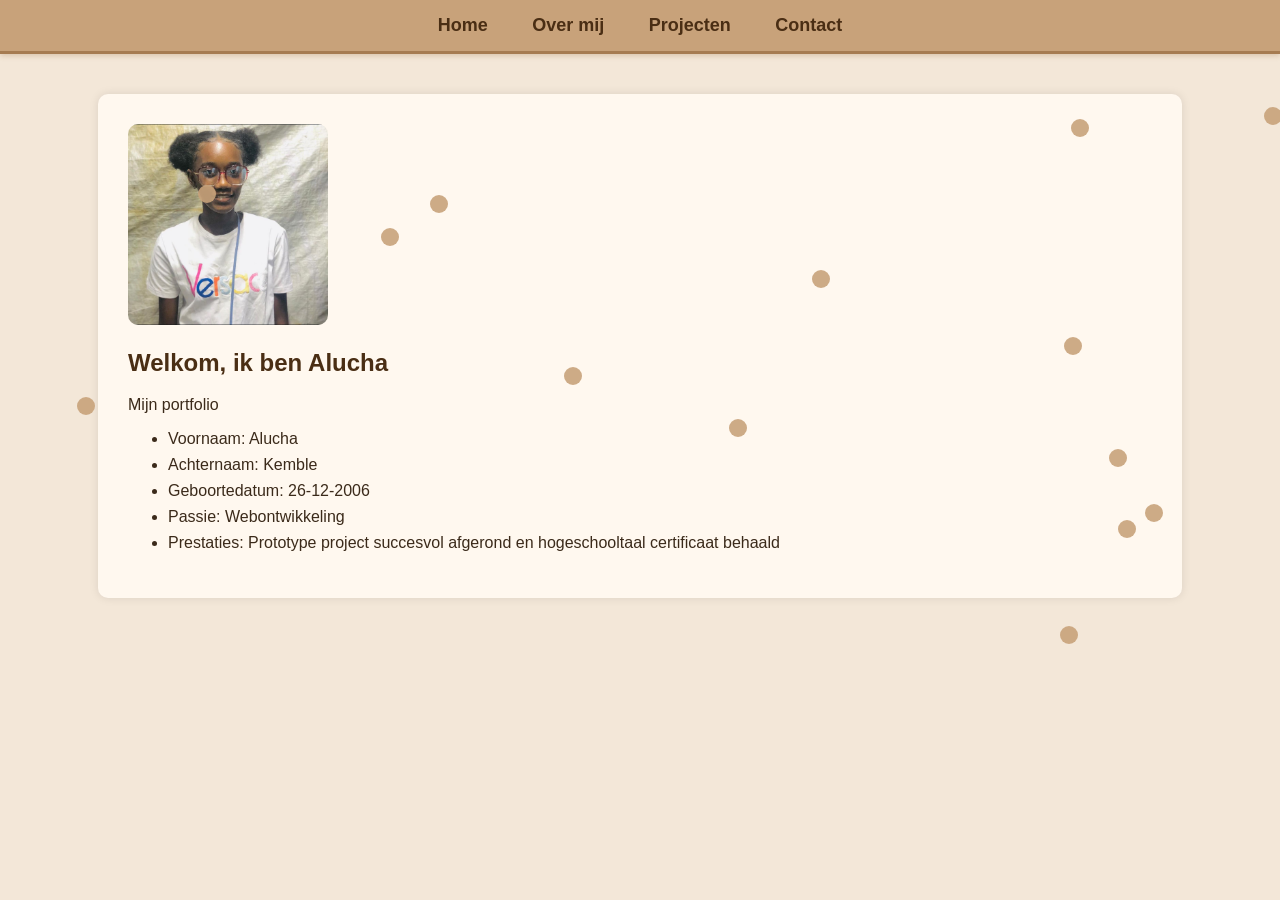
<file: index.html>
<!DOCTYPE html>
<html lang="nl">
<head>
  <meta charset="UTF-8">
  <meta name="viewport" content="width=device-width, initial-scale=1.0">
  <title>Portfolio van Alucha</title>
  <link rel="stylesheet" href="css/main.css">
</head>

<body>
  <div class="flowers"></div>
  <nav>
    <a href="index.html">Home</a>
    <a href="about.html">Over mij</a>
    <a href="work.html">Projecten</a>
    <a href="contact.html">Contact</a>
  </nav>

  <section class="intro">
    <img src="img/portfolio-image.jpeg" alt="Alucha" width="200">
    <h1>Welkom, ik ben Alucha</h1>
    <p>Mijn portfolio</p>
    <ul>
      <li>Voornaam: Alucha</li>
      <li>Achternaam: Kemble</li>
      <li>Geboortedatum: 26‑12‑2006</li>
      <li>Passie: Webontwikkeling</li>
       <script src="js/script.js"></script>
      <li>Prestaties: Prototype project succesvol afgerond en hogeschooltaal certificaat behaald</li>
    </ul>
  </section>
  
</body>
</html>
</file>
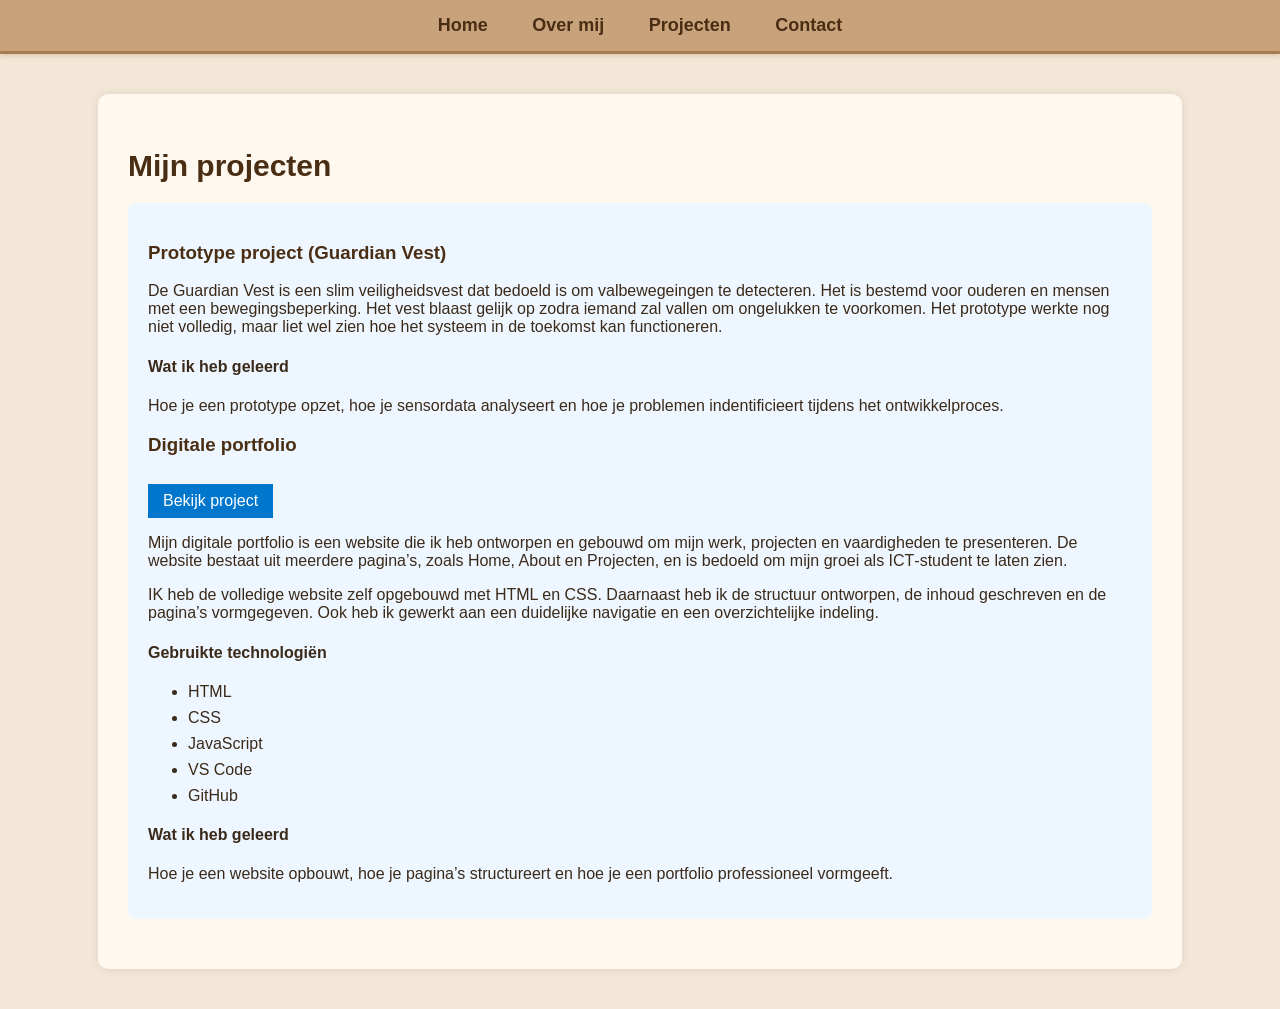
<file: work.html>
<!DOCTYPE html>
<html lang="nl">
<head>
  <meta charset="UTF-8">
  <meta name="viewport" content="width=device-width, initial-scale=1.0">
  <title>Projecten – Alucha</title>
  <link rel="stylesheet" href="css/main.css">
  <link rel="stylesheet" href="css/work.css">
</head>

<body>
  <nav>
    <a href="index.html">Home</a>
    <a href="about.html">Over mij</a>
    <a href="work.html">Projecten</a>
    <a href="contact.html">Contact</a>
  </nav>

  <section class="work">
    <h2>Mijn projecten</h2>
    <div class="project">
      <h3>Prototype project (Guardian Vest)</h3>
      <p> De Guardian Vest is een slim veiligheidsvest dat bedoeld is om valbewegeingen te detecteren. 
        Het is bestemd voor ouderen en mensen met een bewegingsbeperking. Het vest blaast gelijk op zodra iemand zal vallen om ongelukken te 
        voorkomen. Het prototype werkte nog niet volledig, maar liet wel zien hoe het systeem in de toekomst kan functioneren.</p>
      <h4>Wat ik heb geleerd</h4>
      <p> Hoe je een prototype opzet, hoe je sensordata analyseert en hoe je problemen indentificieert tijdens het ontwikkelproces.</p>

      
      <h3>Digitale portfolio</h3>
           <a href="https://kemblealucha.github.io/portfolio/" target="_blank">Bekijk project</a>
      <p>Mijn digitale portfolio is een website die ik heb ontworpen en gebouwd om mijn werk, projecten en vaardigheden te presenteren.
        De website bestaat uit meerdere pagina’s, zoals Home, About en Projecten, en is bedoeld om mijn groei als ICT‑student te laten zien.</p>
      <p>IK heb de volledige website zelf opgebouwd met HTML en CSS. Daarnaast heb ik de structuur ontworpen, de inhoud geschreven en de pagina’s vormgegeven.
        Ook heb ik gewerkt aan een duidelijke navigatie en een overzichtelijke indeling.</p>
      <h4>Gebruikte technologiën</h4>
      <ul>
        <li>HTML</li>
        <li>CSS</li>
        <li>JavaScript</li>
        <li>VS Code</li>
        <li>GitHub</li>
      </ul>
      <h4>Wat ik heb geleerd</h4>
      <p> Hoe je een website opbouwt, hoe je pagina’s structureert en hoe je een portfolio professioneel vormgeeft.</p>
    
    </div>
  </section>
   <script src="js/script.js"></script>
</body>
</html>
</file>
<file: css/main.css>
body {
    font-family: Arial, sans-serif;
    background-color: #f3e7d8; /* heel licht beige/bruin */
    margin: 0;
    padding: 0;
    color: #3b2a1a; /* donkerbruin tekst */
}


nav {
    background-color: #c8a27a;   /* lichtbruin */
    padding: 15px;
    text-align: center;
    border-bottom: 3px solid #a67c52; /* donkerder bruin */
}

nav a {
    color: #4a2e14;              /* donkerbruin tekst */
    text-decoration: none;
    margin: 0 20px;
    font-size: 18px;
    font-weight: bold;
}

nav a:hover {
    color: #ffffff;              /* wit bij hover */
    background-color: #a67c52;   /* donkerder bruin */
    padding: 5px 10px;
    border-radius: 5px;
    transition: 0.3s;
}


section {
    width: 80%;
    margin: 40px auto;
    background: #fff8ef; /* zacht beige */
    padding: 30px;
    border-radius: 10px;
    box-shadow: 0 0 10px rgba(0,0,0,0.1);
}

h1, h2, h3 {
    color: #4a2e14; /* donkerbruin */
}

ul li {
    margin-bottom: 8px;
}

img {
    max-width: 100%;
    border-radius: 10px;
}


@media (max-width: 1024px) {
    section {
        width: 90%;
    }
}

@media (max-width: 768px) {
    nav a {
        display: block;
        margin: 10px 0;
        font-size: 16px;
    }

    section {
        width: 95%;
        padding: 20px;
    }

    h1 {
        font-size: 26px;
    }

    h2 {
        font-size: 22px;
    }
}

@media (max-width: 480px) {
    body {
        font-size: 14px;
    }

    nav {
        padding: 10px;
    }

    nav a {
        font-size: 14px;
    }

    section {
        padding: 15px;
    }
}

/* Bloemen container */
.flowers {
  position: fixed;
  top: 0;
  left: 0;
  width: 100%;
  height: 100%;
  pointer-events: none;
  overflow: hidden;
  z-index: 1;
}

/* Bloemetjes */
.flower {
  position: absolute;
  width: 18px;
  height: 18px;
  background-color: #c8a27a; /* lichtbruin */
  border-radius: 50%;
  animation: bloom 3s ease-in-out infinite;
  opacity: 0.9;
}

/* Bloei-animatie */
@keyframes bloom {
  0% { transform: scale(0); opacity: 0; }
  50% { transform: scale(1.3); opacity: 1; }
  100% { transform: scale(1); opacity: 0.7; }
}

/* Navigatie bruine lijn */
nav {
  border-bottom: 3px solid #a67c52;
  box-shadow: 0 2px 5px rgba(166, 124, 82, 0.3);
  z-index: 10;
  position: relative;
}

/* Hover-lijn onder menu items */
nav a {
  position: relative;
}

nav a::after {
  content: '';
  position: absolute;
  left: 0;
  bottom: -5px;
  width: 0;
  height: 2px;
  background-color: #a67c52;
  transition: width 0.3s;
}

nav a:hover::after {
  width: 100%;
}
</file>
<file: css/work.css>
.work h2 {
    font-size: 30px;
    margin-bottom: 20px;
}

.project {
    background: #eef7ff;
    padding: 20px;
    border-radius: 8px;
    margin-bottom: 20px;
}

.project a {
    display: inline-block;
    margin-top: 10px;
    background: #0077cc;
    color: white;
    padding: 8px 15px;
    text-decoration: none;
}

.project a:hover {
    background: #005fa3;
}
</file>
